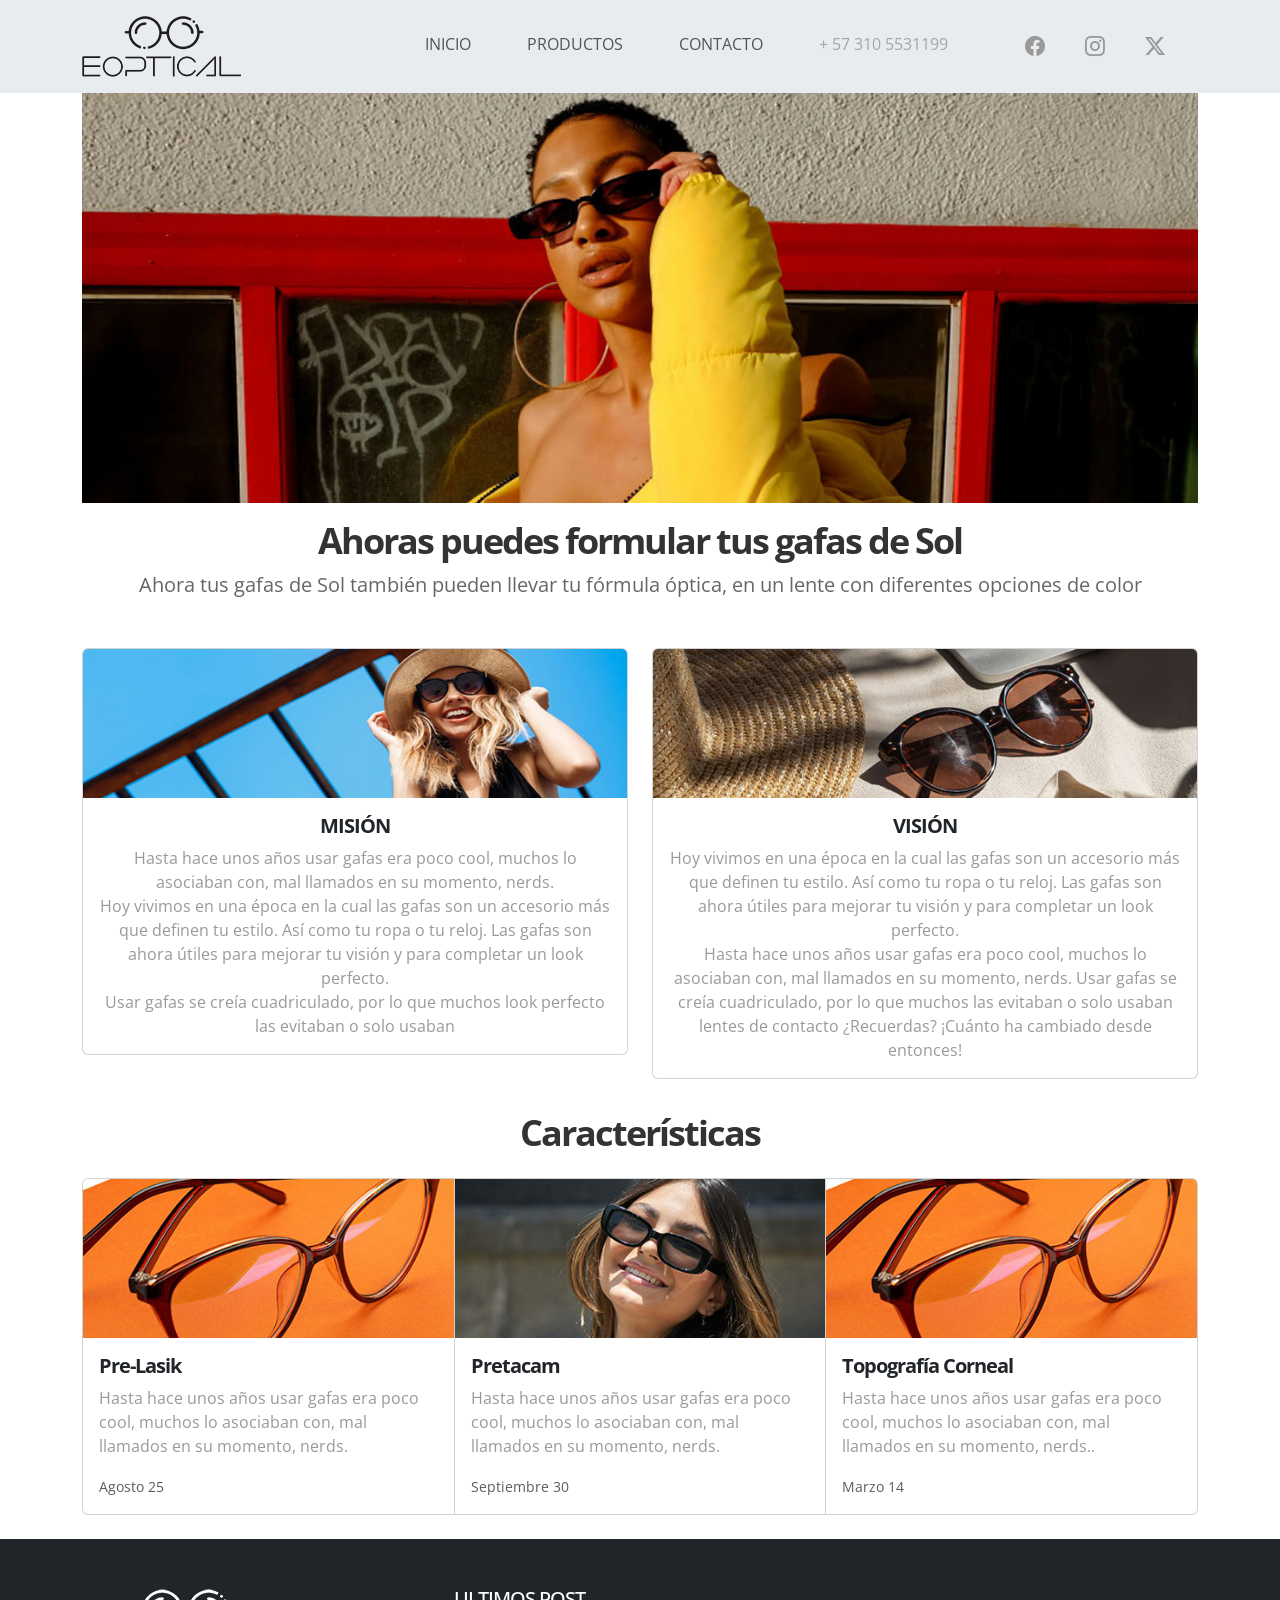
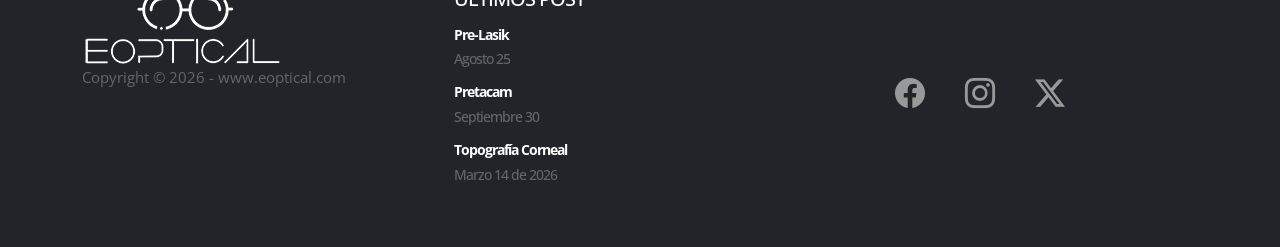
<file: index.html>
<!DOCTYPE html>
<html>
<head>
	<meta charset="utf-8">
	<meta name="viewport" content="width=device-width, initial-scale=1">
	<link rel="stylesheet" type="text/css" href="css/bootstrap.min.css">
	<link rel="stylesheet" href="https://cdn.jsdelivr.net/npm/bootstrap-icons@1.13.1/font/bootstrap-icons.min.css">
	<link rel="stylesheet" type="text/css" href="css/estilos.css">
	<link rel="preconnect" href="https://fonts.googleapis.com">
	<link rel="preconnect" href="https://fonts.gstatic.com" crossorigin>
	<link href="https://fonts.googleapis.com/css2?family=Open+Sans:ital,wght@0,300..800;1,300..800&display=swap" rel="stylesheet">


	<title>Eoptical - Todas sus necesidades de cuidado de la vista</title>
</head>

<body>

<!--header-->
<div class="container-fluid bg-body-secondary">
  <div class="container">
<div class="row py-3">
  <div class="col-sm-12 col-lg-3"><img src="img/logo.png" href="index.html" alt="Eoptical"></div>
<!-- menu-->
 <div class="col-sm-3 col-lg-7">
    <nav class="navbar navbar-expand-lg">
  <div class="container-fluid">
    <button class="navbar-toggler ms-auto" type="button" data-bs-toggle="collapse" data-bs-target="#navbarNav" aria-controls="navbarNav" aria-expanded="false" aria-label="Toggle navigation">
      <span class="navbar-toggler-icon"></span>
    </button>
    <div class="collapse navbar-collapse" id="navbarNav">
            <ul class="navbar-nav ms-auto">
        <li class="nav-item">
          <a class="nav-link" aria-current="page" href="index.html">INICIO</a>
        </li>
        <li class="nav-item">
          <a class="nav-link" href="productos.html">PRODUCTOS</a>
        </li>
        <li class="nav-item">
          <a class="nav-link" href="contacto.html">CONTACTO</a>
        </li>
        <li class="nav-item">
          <a class="nav-link disabled" aria-disabled="true">+ 57 310 5531199</a>
        </li>
      </ul>
    
    </div>
  </div>
</nav>
  </div>
<div id="redtop" class="col-sm-6 col-lg-2">
	<a href="https://facebook.com/" target="_blank"><i class="bi bi-facebook"></i></a>
	<a href="https://www.instagram.com/" target="_blank"><i class="bi bi-instagram"></i></a>
	<a href="https://x.com/" target="_blank"><i class="bi bi-twitter-x"></i></a>
</div>	

</div>
</div>
</div>
<!--fin header-->

<!--imagen -->
  <div class="container-fluid">
  	<div class="container">
    <div class="row">
      <div class="col-12"><img class="img-fluid" src="img/blog-2-1.jpg"></div>
    </div>
  </div>
</div>
<!--fin imagen-->

<!--intro-->
<div class="container-fluid">
  <div class="container">
  <div class="row">
  <div class="col-lg-12 col-sm-12 text-center my-3"><h1>Ahoras puedes formular tus gafas de Sol</h1>
  <p id="lead">Ahora tus gafas de Sol también pueden llevar tu fórmula óptica, en un lente con diferentes opciones de color</p>
  </div>
  </div>
  </div>
 </div>
<!--fin intro -->


<!--cards-->
<div class="container-fluid">
  <div class="container">
  <div class="row">
  <div class="col-lg-12 col-sm-12 text-center my-3">


<div class="row row-cols-1 row-cols-md-2 g-4">
  <div class="col">
    <div class="card">
      <img src="img/blog-2-2.jpg" class="card-img-top">
      <div class="card-body">
        <h5 class="card-title">MISIÓN</h5>
        <p class="card-text">Hasta hace unos años usar gafas era poco cool, muchos lo asociaban con, mal llamados en su momento, nerds. 
<BR>Hoy vivimos en una época en la cual las gafas son un accesorio más que definen tu estilo. Así como tu ropa o tu reloj. Las gafas son ahora útiles para mejorar tu visión y para completar un look perfecto. 
<BR>Usar gafas se creía cuadriculado, por lo que muchos look perfecto las evitaban o solo usaban</p>
      </div>
    </div>
  </div>
  <div class="col">
    <div class="card">
      <img src="img/blog-2-3.jpg" class="card-img-top">
      <div class="card-body">
        <h5 class="card-title">VISIÓN</h5>
        <p class="card-text">Hoy vivimos en una época en la cual las gafas son un accesorio más que definen tu estilo. Así como tu ropa o tu reloj. Las gafas son ahora útiles para mejorar tu visión y para completar un look perfecto.  
        	<BR>Hasta hace unos años usar gafas era poco cool, muchos lo asociaban  con, mal llamados en su momento, nerds. Usar gafas se creía cuadriculado, por lo que muchos las evitaban o solo usaban lentes de contacto ¿Recuerdas? ¡Cuánto ha cambiado desde entonces! </p>
      </div>
    </div>
  </div>
   </div>
</div>
  </div>
  </div>
  </div>
 </div>
<!--fin cards -->


<!--intro2-->
<div class="container-fluid">
  <div class="container">
  <div class="row">
  <div class="col-lg-12 col-sm-12 text-center my-3"><h1>Características</h1>
  </div>
  </div>
  </div>
 </div>

<div class="container-fluid">
  <div class="container">
  <div class="row">
  	<div class="card-group">
  <div class="card">
    <img src="img/blog-2-6.jpg" class="card-img-top">
    <div class="card-body">
      <h5 class="card-title">Pre-Lasik</h5>
      <p class="card-text">Hasta hace unos años usar gafas era poco cool, muchos lo asociaban con, mal llamados en su momento, nerds. </p>
      <p class="card-text"><small class="text-muted">Agosto 25</small></p>
    </div>
  </div>
  <div class="card">
    <img src="img/blog-2-5.jpg" class="card-img-top">
    <div class="card-body">
      <h5 class="card-title">Pretacam</h5>
      <p class="card-text">Hasta hace unos años usar gafas era poco cool, muchos lo asociaban con, mal llamados en su momento, nerds. </p>
      <p class="card-text"><small class="text-muted">Septiembre 30</small></p>
    </div>
  </div>
  <div class="card">
   <img src="img/blog-2-6.jpg" class="card-img-top">
    <div class="card-body">
      <h5 class="card-title">Topografía Corneal</h5>
      <p class="card-text">Hasta hace unos años usar gafas era poco cool, muchos lo asociaban con, mal llamados en su momento, nerds..</p>
      <p class="card-text"><small class="text-muted">Marzo 14</small></p>
    </div>
  </div>
</div>
</div>
</div>
</div>
</BR>
<!--fin intro2 -->



<!-- inicio footer-->

<div class="container-fluid bg-dark py-5">
  <div class="container">
  <div class="row">



<div class="row">
    <div class="col">
<img src="img/logo_bn.png">
      <br><p class="copy">Copyright © 2026 - www.eoptical.com</p>
    </div>
    

 <div id="enlaces" class="col">
 <h2>ULTIMOS POST</h2>

<P><h3><B>Pre-Lasik</B></h3><h4>Agosto 25</h4></P>

<P><h3><B>Pretacam</B></h3><h4>Septiembre 30</h4></P>

<P><h3><B>Topografía Corneal</B></h3><h4>Marzo 14 de 2026</h4></P> </div>


    <div id="redfooter" class="col">
	<a href="https://facebook.com/" target="_blank"><i class="bi bi-facebook"></i></a>
	<a href="https://www.instagram.com/" target="_blank"><i class="bi bi-instagram"></i></a>
	<a href="https://x.com/" target="_blank"><i class="bi bi-twitter-x"></i></a>
</div>



    </div>
  </div>


<!-- fin footer-->




	<script src="js/bootstrap.min.js"></script>
</body>
</html>
</file>
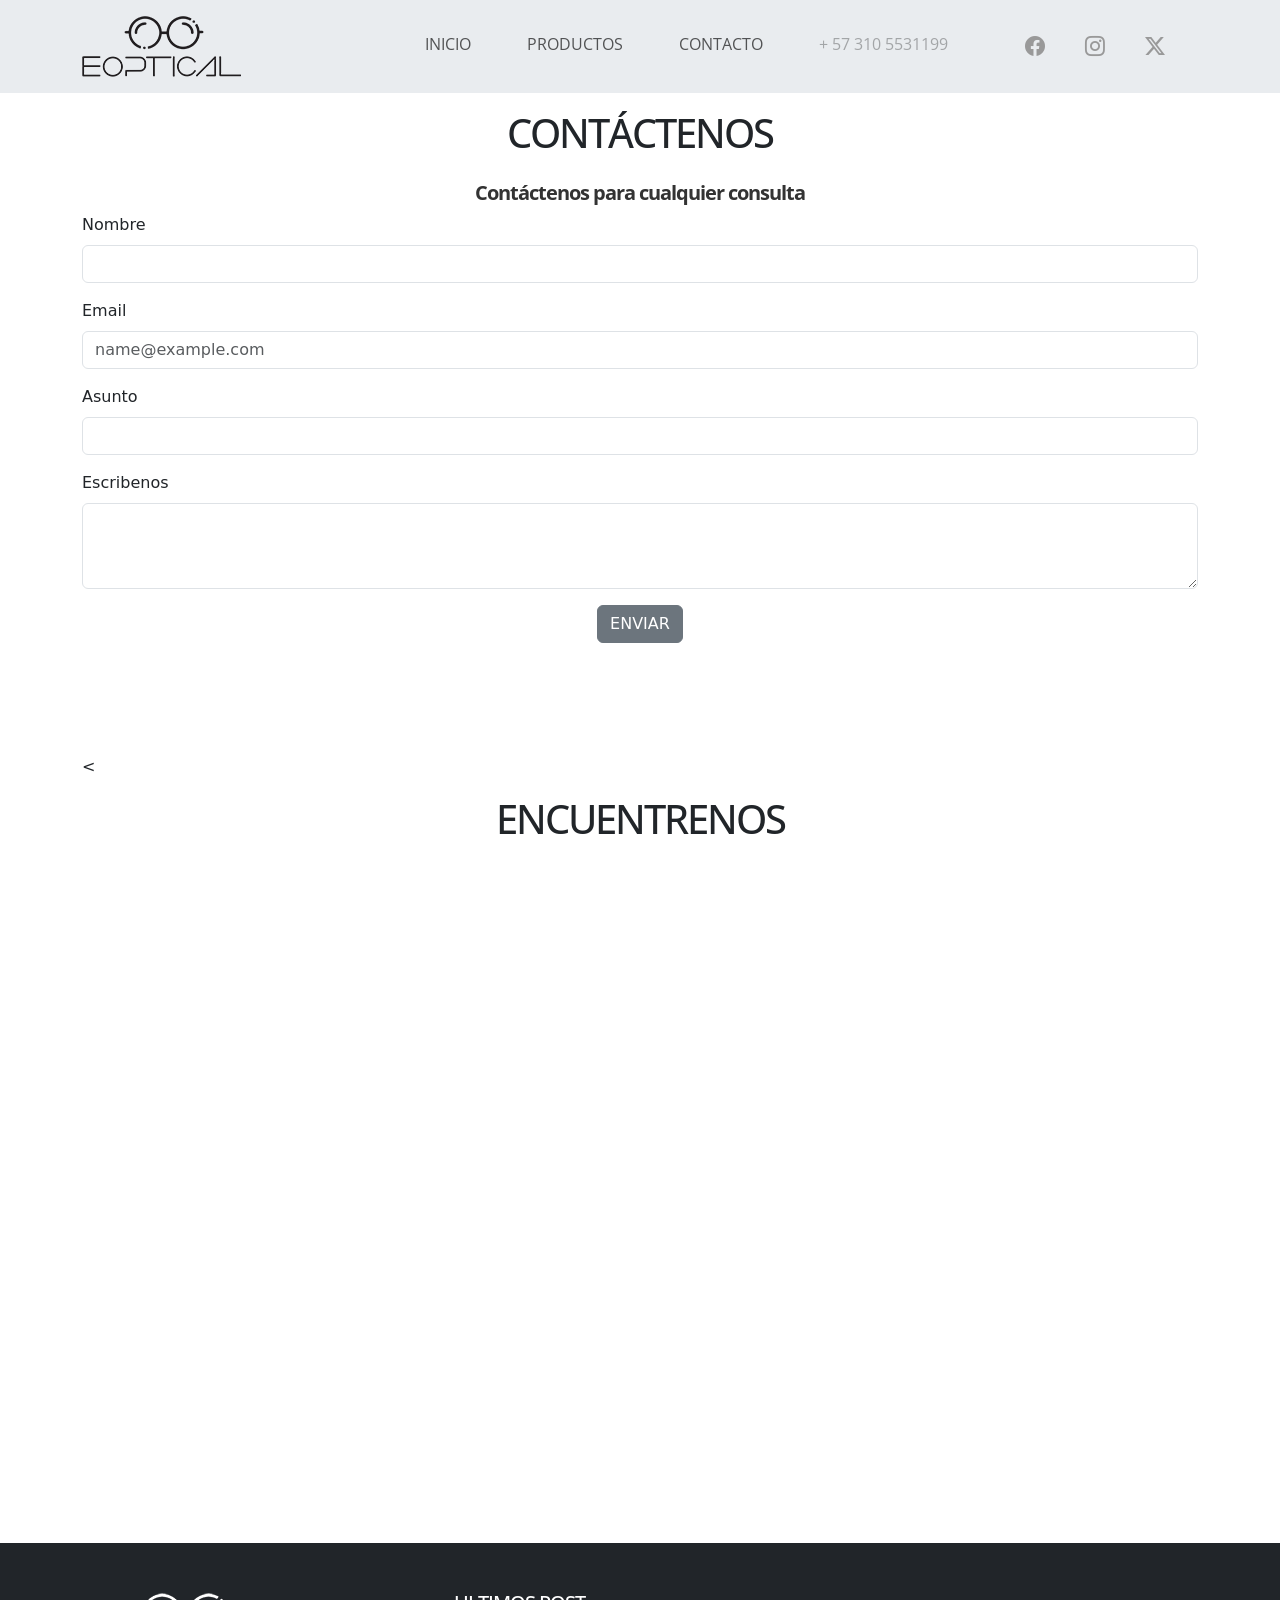
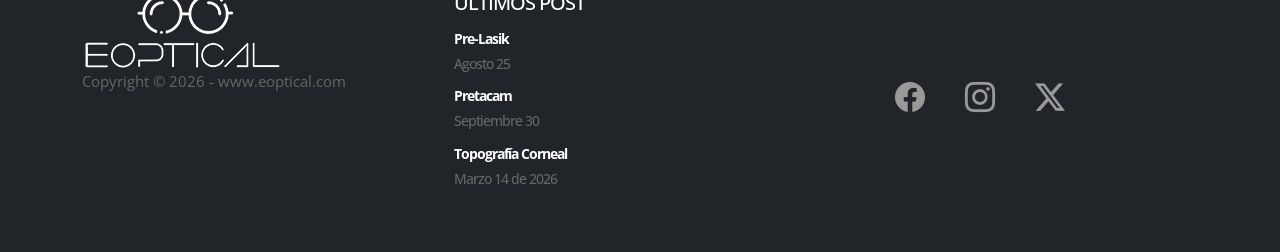
<file: contacto.html>
<!DOCTYPE html>
<html>
<head>
	<meta charset="utf-8">
	<meta name="viewport" content="width=device-width, initial-scale=1">
	<link rel="stylesheet" type="text/css" href="css/bootstrap.min.css">
	<link rel="stylesheet" href="https://cdn.jsdelivr.net/npm/bootstrap-icons@1.13.1/font/bootstrap-icons.min.css">
	<link rel="stylesheet" type="text/css" href="css/estilos.css">
	<link rel="preconnect" href="https://fonts.googleapis.com">
	<link rel="preconnect" href="https://fonts.gstatic.com" crossorigin>
	<link href="https://fonts.googleapis.com/css2?family=Open+Sans:ital,wght@0,300..800;1,300..800&display=swap" rel="stylesheet">


	<title>Eoptical - Todas sus necesidades de cuidado de la vista</title>
</head>

<body>

<!--header-->
<div class="container-fluid bg-body-secondary">
  <div class="container">
<div class="row py-3">
  <div class="col-sm-12 col-lg-3"><img src="img/logo.png" href="index.html" alt="Eoptical"></div>
<!-- menu-->
 <div class="col-sm-3 col-lg-7">
    <nav class="navbar navbar-expand-lg">
  <div class="container-fluid">
    <button class="navbar-toggler ms-auto" type="button" data-bs-toggle="collapse" data-bs-target="#navbarNav" aria-controls="navbarNav" aria-expanded="false" aria-label="Toggle navigation">
      <span class="navbar-toggler-icon"></span>
    </button>
    <div class="collapse navbar-collapse" id="navbarNav">
            <ul class="navbar-nav ms-auto">
        <li class="nav-item">
          <a class="nav-link" aria-current="page" href="index.html">INICIO</a>
        </li>
        <li class="nav-item">
          <a class="nav-link" href="productos.html">PRODUCTOS</a>
        </li>
        <li class="nav-item">
          <a class="nav-link" href="contacto.html">CONTACTO</a>
        </li>
        <li class="nav-item">
          <a class="nav-link disabled" aria-disabled="true">+ 57 310 5531199</a>
        </li>
      </ul>
    
    </div>
  </div>
</nav>
  </div>
<div id="redtop" class="col-sm-6 col-lg-2">
	<a href="https://facebook.com/" target="_blank"><i class="bi bi-facebook"></i></a>
	<a href="https://www.instagram.com/" target="_blank"><i class="bi bi-instagram"></i></a>
	<a href="https://x.com/" target="_blank"><i class="bi bi-twitter-x"></i></a>
</div>	

</div>
</div>
</div>
<!--fin header-->




<div class="container-fluid">
  <div class="container">
    <div class="row">
<div class="col-12">
<h1 class=" h1 text-center py-3">CONTÁCTENOS</h1>
<center><h5>Contáctenos para cualquier consulta</h5></center>


</div>
</div>
<div class="col-3"></div>
    </div>
  </div>
</div>


<!-- INICIO FORM -->

<div class="container-fluid">
  <div class="container">
<div class="row">
  <div class="col-1 md"></div>
<div class="col-lg-12 col-sm-12">
<div class="mb-3">
   <label for="exampleFormControlInput1" class="form-label">Nombre</label>
  <input type="text" class="form-control" id="exampleFormControlInput1" placeholder="">
</div>

<div class="mb-3">
   <label for="exampleFormControlInput1" class="form-label">Email</label>
  <input type="email" class="form-control" id="exampleFormControlInput1" placeholder="name@example.com">
</div>

<div class="mb-3">
   <label for="exampleFormControlInput1" class="form-label">Asunto</label>
  <input type="email" class="form-control" id="exampleFormControlInput1" placeholder="">
</div>

<div class="mb-3">
  <label for="exampleFormControlTextarea1" class="form-label">Escribenos</label>
  <textarea class="form-control" id="exampleFormControlTextarea1" rows="3"></textarea>
</div> 
</div>

  <div class="mb-3 text-center">
    <button type="submit" class="btn btn-secondary mb-5">ENVIAR</button>
  </div>

<div class="col-3"></div>
</div>
  </div>
</div>

<!-- INICIO FORM -->

<!-- MAPS-->
<div class="container-fluid">
<div class="container py-5">
<<h1 class=" h1 text-center py-3">ENCUENTRENOS</h1>
  <div class="ratio ratio-16x9">
  <iframe src="https://www.google.com/maps/embed?pb=!1m18!1m12!1m3!1d284664.988403761!2d-74.2729615474302!3d4.648620550556463!2m3!1f0!2f0!3f0!3m2!1i1024!2i768!4f13.1!3m3!1m2!1s0x8e3f9bfd2da6cb29%3A0x239d635520a33914!2zQm9nb3TDoQ!5e1!3m2!1ses-419!2sco!4v1757784058086!5m2!1ses-419!2sco  "  allowfullscreen="" loading="lazy" referrerpolicy="no-referrer-when-downgrade"></iframe>
</div>



</div>
</div>

<!-- FIN MAPS-->



<!-- inicio footer-->

<div class="container-fluid bg-dark py-5">
  <div class="container">
  <div class="row">



<div class="row">
    <div class="col">
<img src="img/logo_bn.png">
      <br><p class="copy">Copyright © 2026 - www.eoptical.com</p>
    </div>
    

 <div id="enlaces" class="col">
 <h2>ULTIMOS POST</h2>

<P><h3><B>Pre-Lasik</B></h3><h4>Agosto 25</h4></P>

<P><h3><B>Pretacam</B></h3><h4>Septiembre 30</h4></P>

<P><h3><B>Topografía Corneal</B></h3><h4>Marzo 14 de 2026</h4></P> </div>


    <div id="redfooter" class="col">
	<a href="https://facebook.com/" target="_blank"><i class="bi bi-facebook"></i></a>
	<a href="https://www.instagram.com/" target="_blank"><i class="bi bi-instagram"></i></a>
	<a href="https://x.com/" target="_blank"><i class="bi bi-twitter-x"></i></a>
</div>



    </div>
  </div>


<!-- fin footer-->




	<script src="js/bootstrap.min.js"></script>
</body>
</html>
</file>
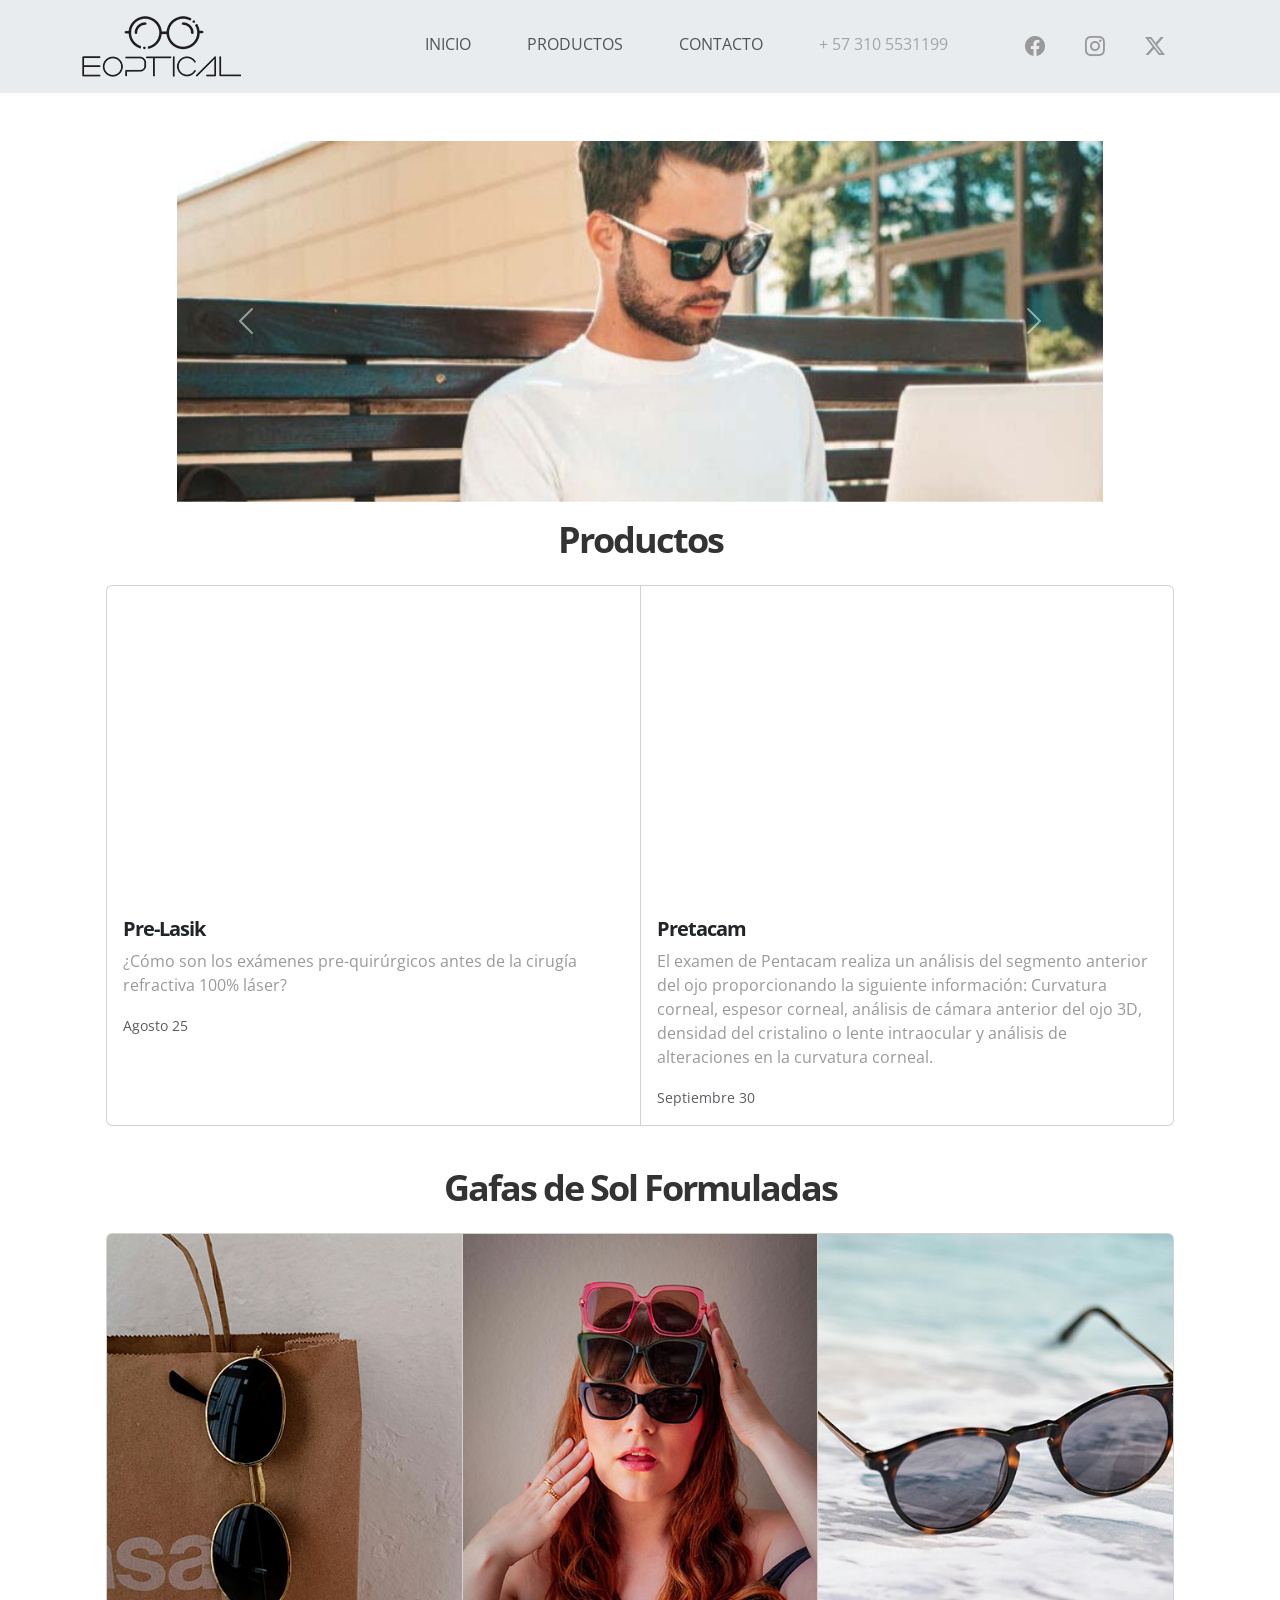
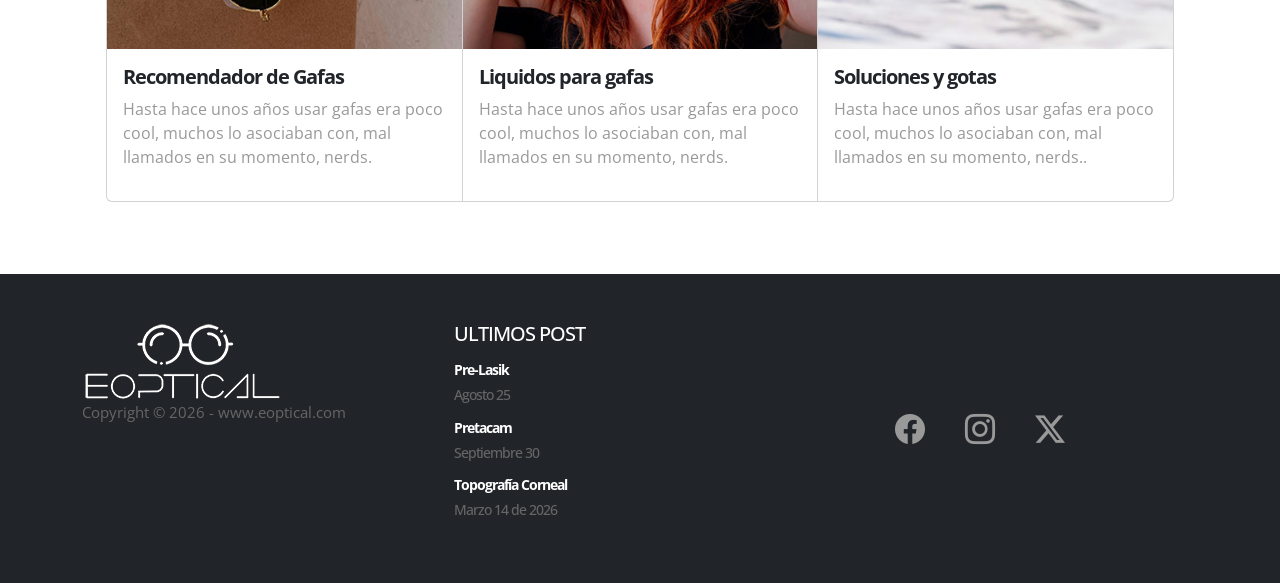
<file: productos.html>
<!DOCTYPE html>
<html>
<head>
	<meta charset="utf-8">
	<meta name="viewport" content="width=device-width, initial-scale=1">
	<link rel="stylesheet" type="text/css" href="css/bootstrap.min.css">
	<link rel="stylesheet" href="https://cdn.jsdelivr.net/npm/bootstrap-icons@1.13.1/font/bootstrap-icons.min.css">
	<link rel="stylesheet" type="text/css" href="css/estilos.css">
	<link rel="preconnect" href="https://fonts.googleapis.com">
	<link rel="preconnect" href="https://fonts.gstatic.com" crossorigin>
	<link href="https://fonts.googleapis.com/css2?family=Open+Sans:ital,wght@0,300..800;1,300..800&display=swap" rel="stylesheet">


	<title>Eoptical - Todas sus necesidades de cuidado de la vista</title>
</head>

<body>

<!--header-->
<div class="container-fluid bg-body-secondary">
  <div class="container">
<div class="row py-3">
  <div class="col-sm-12 col-lg-3"><img src="img/logo.png" href="index.html" alt="Eoptical"></div>
<!-- menu-->
 <div class="col-sm-3 col-lg-7">
    <nav class="navbar navbar-expand-lg">
  <div class="container-fluid">
    <button class="navbar-toggler ms-auto" type="button" data-bs-toggle="collapse" data-bs-target="#navbarNav" aria-controls="navbarNav" aria-expanded="false" aria-label="Toggle navigation">
      <span class="navbar-toggler-icon"></span>
    </button>
    <div class="collapse navbar-collapse" id="navbarNav">
            <ul class="navbar-nav ms-auto">
        <li class="nav-item">
          <a class="nav-link" aria-current="page" href="index.html">INICIO</a>
        </li>
        <li class="nav-item">
          <a class="nav-link" href="productos.html">PRODUCTOS</a>
        </li>
        <li class="nav-item">
          <a class="nav-link" href="contacto.html">CONTACTO</a>
        </li>
        <li class="nav-item">
          <a class="nav-link disabled" aria-disabled="true">+ 57 310 5531199</a>
        </li>
      </ul>
    
    </div>
  </div>
</nav>
  </div>
<div id="redtop" class="col-sm-6 col-lg-2">
	<a href="https://facebook.com/" target="_blank"><i class="bi bi-facebook"></i></a>
	<a href="https://www.instagram.com/" target="_blank"><i class="bi bi-instagram"></i></a>
	<a href="https://x.com/" target="_blank"><i class="bi bi-twitter-x"></i></a>
</div>	

</div>
</div>
</div>
<!--fin header-->

<!--productos -->

<div class="py-5">
  <div class="container">
  <div class="row">
<!--carrusel-->
<div class="col-1"></div>
  <div class="col-10">
<div id="carouselExampleFade" class="carousel slide carousel-fade" data-bs-ride="carousel">
  <div class="carousel-inner">
    <div class="carousel-item active">
      <img src="img/blog-15-1-768x513.jpg" class="d-block w-100">
    </div>
    <div class="carousel-item">
      <img src="img/blog-11-1-768x513.jpg" class="d-block w-100">
    </div>
    <div class="carousel-item">
      <img src="img/blog-3-1-768x513.jpg" class="d-block w-100">
    </div>
  </div>
  <button class="carousel-control-prev" type="button" data-bs-target="#carouselExampleFade" data-bs-slide="prev">
    <span class="carousel-control-prev-icon" aria-hidden="true"></span>
    <span class="visually-hidden">Anterior</span>
  </button>
  <button class="carousel-control-next" type="button" data-bs-target="#carouselExampleFade" data-bs-slide="next">
    <span class="carousel-control-next-icon" aria-hidden="true"></span>
    <span class="visually-hidden">Siguiente</span>
  </button>
<div class="col-1"></div>

</div>
</div>
</div>
<!--fin carrusel-->

<!--intro2-->
<div class="container-fluid">
  <div class="container">
  <div class="row">
  <div class="col-lg-12 col-sm-12 text-center my-3"><h1>Productos</h1>
  </div>
  </div>
  </div>
 </div>

<div class="container-fluid">
  <div class="container">
  <div class="row">
    <div class="card-group">
  <div class="card">
   <iframe width="622" height="315" src="https://www.youtube.com/embed/cXffa9WGn_U?si=H3vsNT9O_iUhq5-3" title="YouTube video player" frameborder="0" allow="accelerometer; autoplay; clipboard-write; encrypted-media; gyroscope; picture-in-picture; web-share" referrerpolicy="strict-origin-when-cross-origin" allowfullscreen></iframe>
    <div class="card-body">
      <h5 class="card-title">Pre-Lasik</h5>
      <p class="card-text">¿Cómo son los exámenes pre-quirúrgicos antes de la cirugía refractiva 100% láser?</p>
      <p class="card-text"><small class="text-muted">Agosto 25</small></p>
    </div>
  </div>
  <div class="card">
 <iframe width="622" height="315" src="https://www.youtube.com/embed/CcV_HJlaxCI?si=BmXx-BjoiGuXKyX6" title="YouTube video player" frameborder="0" allow="accelerometer; autoplay; clipboard-write; encrypted-media; gyroscope; picture-in-picture; web-share" referrerpolicy="strict-origin-when-cross-origin" allowfullscreen></iframe>
    <div class="card-body">
      <h5 class="card-title">Pretacam</h5>
      <p class="card-text">El examen de Pentacam realiza un análisis del segmento anterior del ojo proporcionando la siguiente información: Curvatura corneal, espesor corneal, análisis de cámara anterior del ojo 3D, densidad del cristalino o lente intraocular y análisis de alteraciones en la curvatura corneal. </p>
      <p class="card-text"><small class="text-muted">Septiembre 30</small></p>
    </div>
  </div>
</div>
</div>
</div>
</div>
</BR>
<!--fin intro2 -->

<!--intro3-->
<div class="container-fluid">
  <div class="container">
  <div class="row">
  <div class="col-lg-12 col-sm-12 text-center my-3"><h1>Gafas de Sol Formuladas</h1>
  </div>
  </div>
  </div>
 </div>

<div class="container-fluid">
  <div class="container">
  <div class="row">
    <div class="card-group">
  <div class="card">
    <img src="img/prod1.jpg" class="card-img-top">
    <div class="card-body">
      <h5 class="card-title">Recomendador de Gafas</h5>
      <p class="card-text">Hasta hace unos años usar gafas era poco cool, muchos lo asociaban con, mal llamados en su momento, nerds. </p>
      <p class="card-text"></p>
    </div>
  </div>
  <div class="card">
    <img src="img/prod3.jpg" class="card-img-top">
    <div class="card-body">
      <h5 class="card-title">Liquidos para gafas</h5>
      <p class="card-text">Hasta hace unos años usar gafas era poco cool, muchos lo asociaban con, mal llamados en su momento, nerds. </p>
      <p class="card-text"></p>
    </div>
  </div>
  <div class="card">
   <img src="img/prod2.jpg" class="card-img-top">
    <div class="card-body">
      <h5 class="card-title">Soluciones y gotas</h5>
      <p class="card-text">Hasta hace unos años usar gafas era poco cool, muchos lo asociaban con, mal llamados en su momento, nerds..</p>
      <p class="card-text"></p>
    </div>
  </div>
</div>
</div>
</div>
</div>
</BR>
<!--fin intro3 -->





   </div>
   </div>
   </div> 


<!--fin productos -->



<!-- inicio footer-->

<div class="container-fluid bg-dark py-5">
  <div class="container">
  <div class="row">



<div class="row">
    <div class="col">
<img src="img/logo_bn.png">
      <br><p class="copy">Copyright © 2026 - www.eoptical.com</p>
    </div>
    

 <div id="enlaces" class="col">
 <h2>ULTIMOS POST</h2>

<P><h3><B>Pre-Lasik</B></h3><h4>Agosto 25</h4></P>

<P><h3><B>Pretacam</B></h3><h4>Septiembre 30</h4></P>

<P><h3><B>Topografía Corneal</B></h3><h4>Marzo 14 de 2026</h4></P> </div>


    <div id="redfooter" class="col">
	<a href="https://facebook.com/" target="_blank"><i class="bi bi-facebook"></i></a>
	<a href="https://www.instagram.com/" target="_blank"><i class="bi bi-instagram"></i></a>
	<a href="https://x.com/" target="_blank"><i class="bi bi-twitter-x"></i></a>
</div>



    </div>
  </div>


<!-- fin footer-->




	<script src="js/bootstrap.min.js"></script>
</body>
</html>
</file>
<file: css/estilos.css>
#redtop{
	display: flex;
	justify-content: center;
	align-items: center;
	font-size: 20px;
}

#redfooter{
	display: flex;
	justify-content: center;
	align-items: center;
	font-size: 30px;
}

a{
	color: #999999;
	margin-right: 40PX;
	font-family: "Open Sans", sans-serif;
}

h1{
	font-family: "Open Sans", sans-serif;
	color: #333333;
	font-size: 36px;
	font-weight: bold;
	letter-spacing: -2px; 
}

h2{
	font-family: "Open Sans", sans-serif;
	color: #ffffff;
	font-size: 20px;
	letter-spacing: -1px; 
}

h3{
	font-family: "Open Sans", sans-serif;
	color: #ffffff;
	font-size: 14px;
	letter-spacing: -1px; 
}

h4{
	font-family: "Open Sans", sans-serif;
	color: #666666;
	font-size: 14px;
	letter-spacing: -1px; 
}

h5{
	font-family: "Open Sans", sans-serif;
	color: #333333;
	font-size: 20px;
	font-weight: bold;
	letter-spacing: -1px; 
}


.card-text{
	font-family: "Open Sans", sans-serif;
	color: #999999;
	font-size: 16px;
}

#lead{
	font-family: "Open Sans", sans-serif;
	color: #666666;
	font-size: 20px;
}

.copy{
	font-family: "Open Sans", sans-serif;
	color: #666666;
	font-size: 15px;
}

.enlaces{
	font-family: "Open Sans", sans-serif;
	color: #ffffff;
	font-size: 16px
}
</file>
